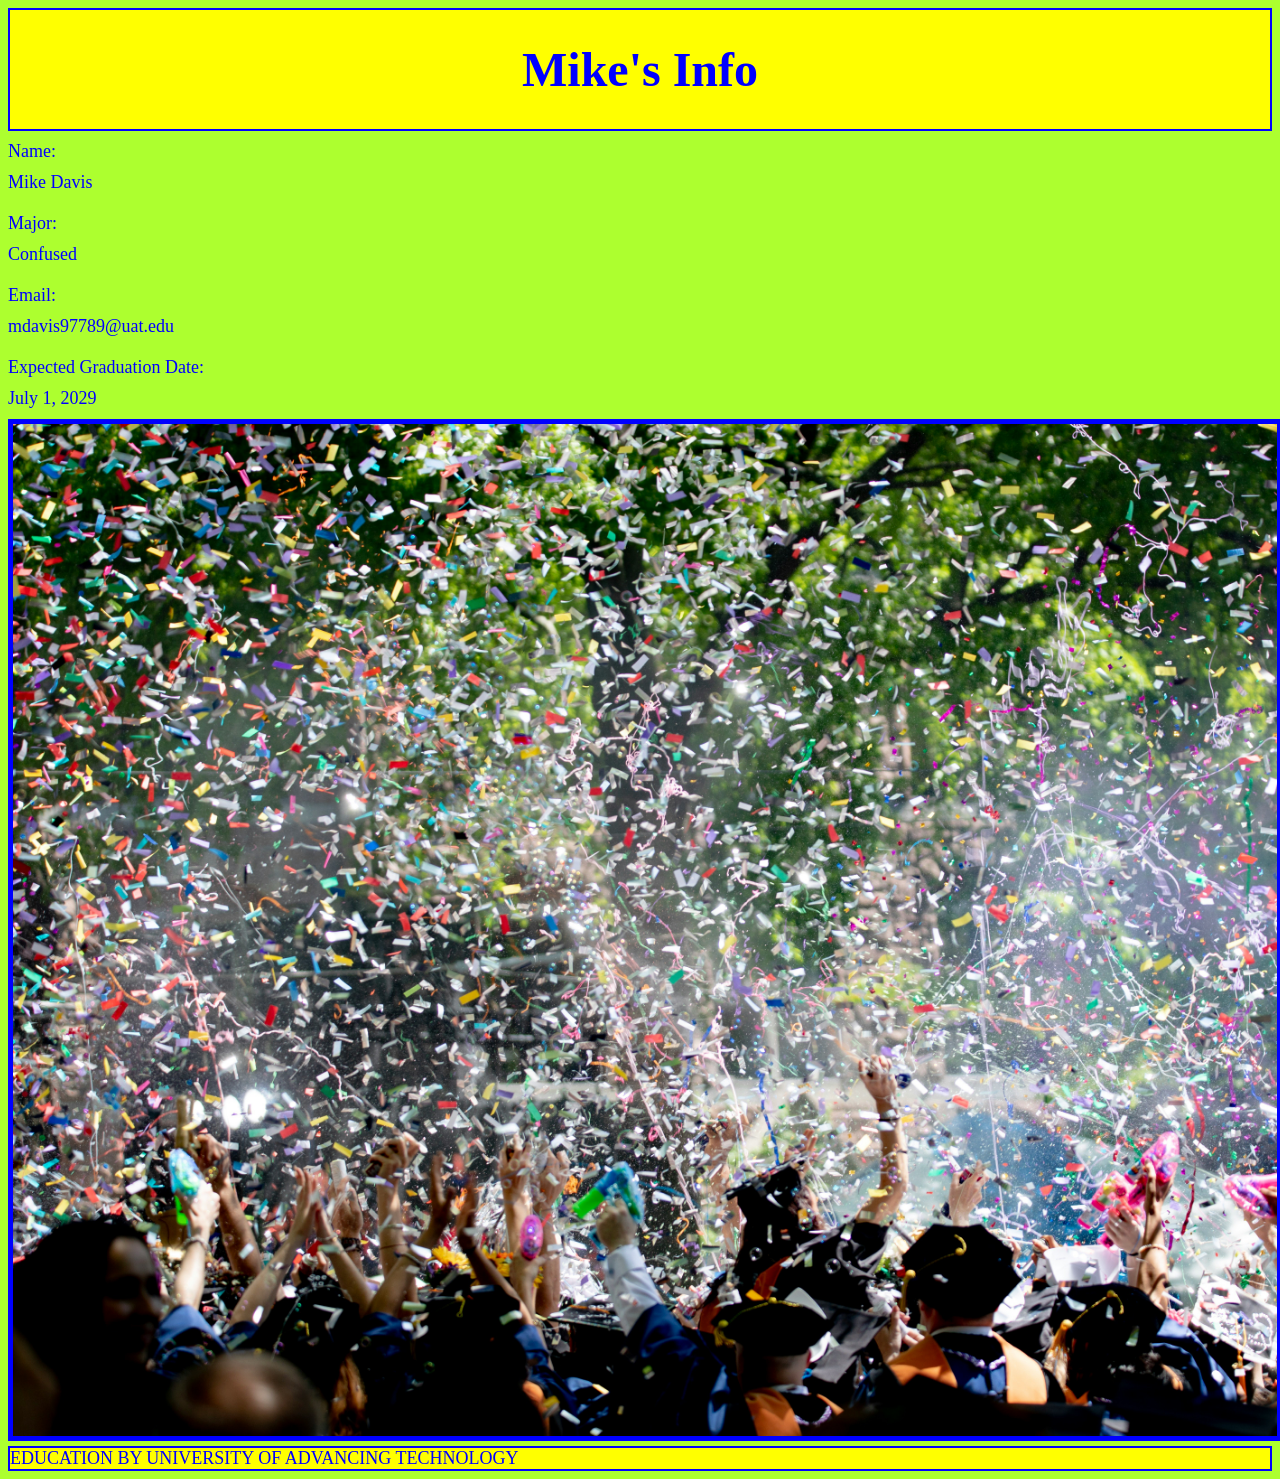
<file: Week 1 Assignment 1.2 Review and Practice HTML-CSS-JavaScript/index.html>
<!DOCTYPE html>
<html lang="en">
<head>
    <meta charset="UTF-8">
    <meta name="viewport" content="width=device-width, initial-scale=1.0">
    <title>College</title>
    <!-- Linking in main.css -->
    <link rel="stylesheet" href="main.css">
    <!-- Linking in script.jss and defer so it loads properly -->
    <script src="script.js" defer></script>
</head>
<body>
    <header>
        <h1>Mike's Info</h1>
    </header>
    <main>
        <div>Name: </div>
        <div id="divName" class="padding"></div>
        <div>Major: </div>
        <div id="divMajor" class="padding"></div>
        <div>Email: </div>
        <div id="divEmail" class="padding"></div>
        <div>Expected Graduation Date: </div>
        <div id="divGradDate" class="padding"></div>
    </main>
    <img src="./images/Grads.jpg" alt="Graduation Celebration">

    <footer>
        EDUCATION BY UNIVERSITY OF ADVANCING TECHNOLOGY
    </footer>
</body>
</html>
</file>
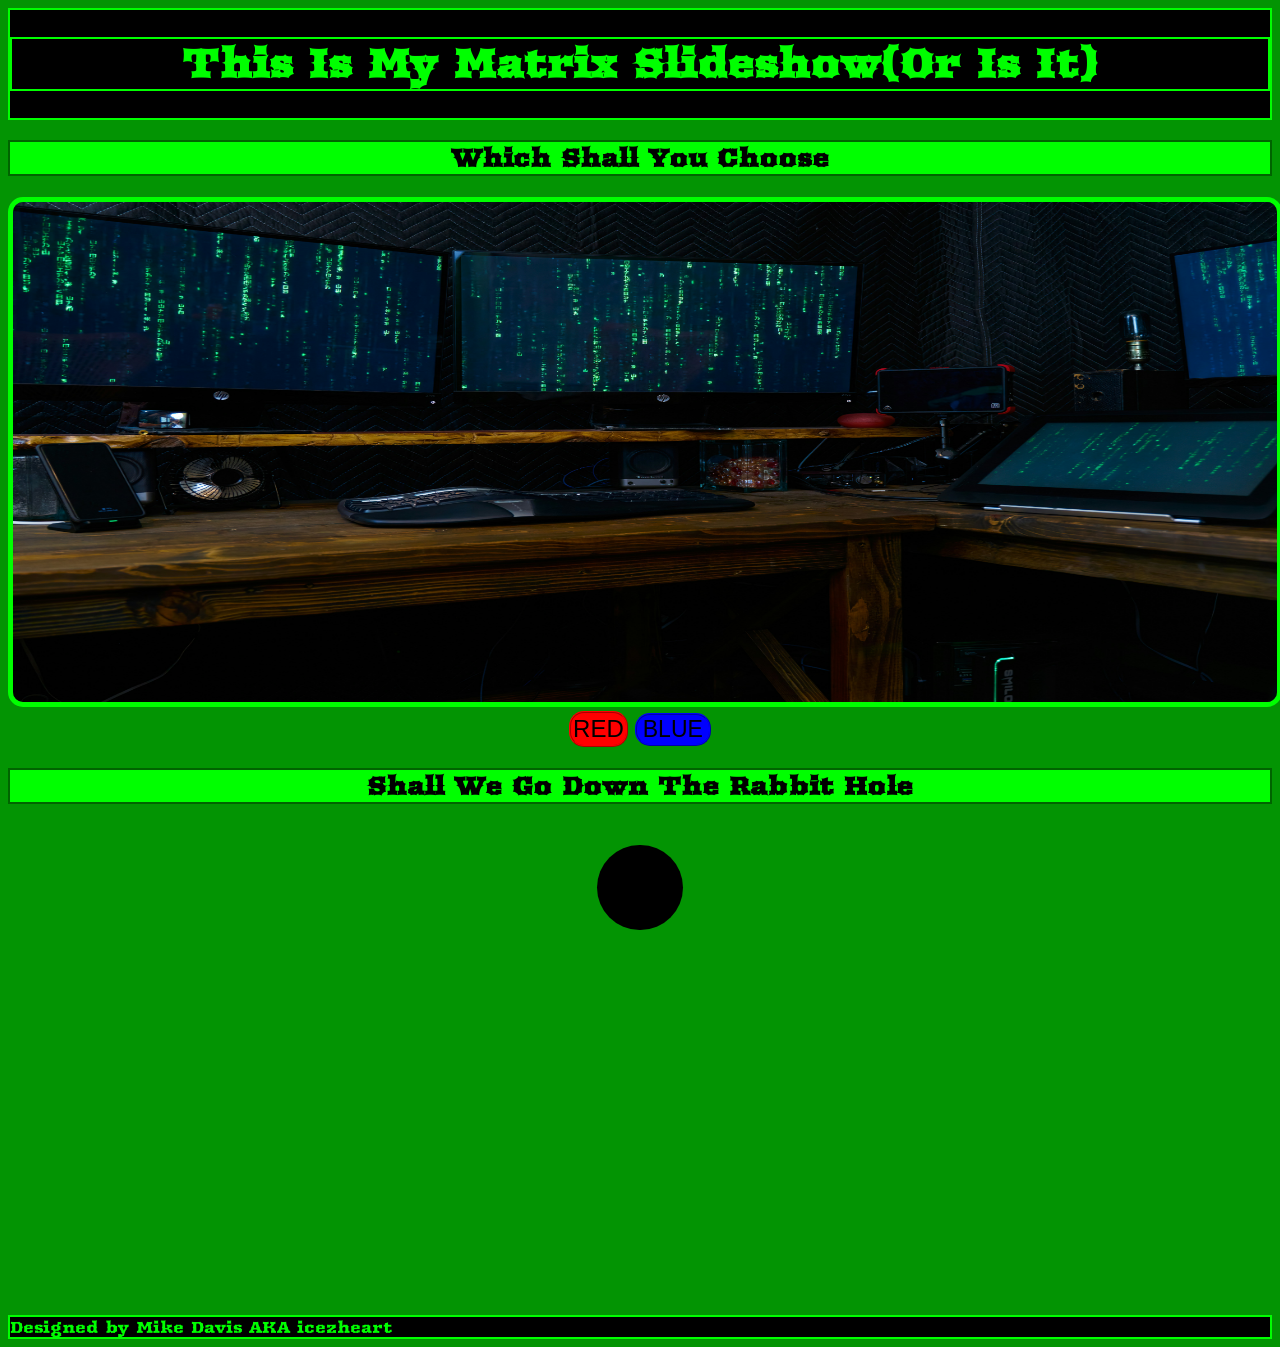
<file: Week 2 Assignment 2.1 Slideshow/index.html>
<!DOCTYPE html>
<html lang="en">
<head>
    <meta charset="UTF-8">
    <meta name="viewport" content="width=device-width, initial-scale=1.0">
    <title>Matrix</title>
    <!-- setting up my CSS and JavaScript links, add defer on JavaScript so it loads after HTML -->
    <link rel="stylesheet" href="stylesheet.css">
    <!-- import my google fonts -->
    <link rel="stylesheet" href="https://fonts.googleapis.com/css?family=Arbutus">
    <script src="script.js" defer></script>
</head>
<body>
    <header>
        <h1>This Is My Matrix Slideshow(Or Is It)</h1>
    </header>
    <main>
        <h2>Which Shall You Choose</h2>
        <!-- setting up image id to be show the slideshow -->
        <img id="imgSlide" src="" alt="Matrix Slideshow">
        <!-- set up divs so buttons can go below the slideshow images -->
        <div>
            <!-- setup button to view previous images -->
            <button onClick="previousImage();" class="button1">RED</button>
            <button onClick="nextImage();" class="button2">BLUE</button>
        </div>
        <h2>Shall We Go Down The Rabbit Hole</h2>
        <br>
        <div>
            <video id="magicMatrix" style="display: none;">
                <source src="./videos/magicMatrix.mp4" type="video/mp4">
            </video>
            <button id="matrix" class="btnMatrix">HOLE</button>
        </div>
    </main>
    <footer>
        Designed by Mike Davis AKA icezheart
    </footer>
</body>
</html>
</file>
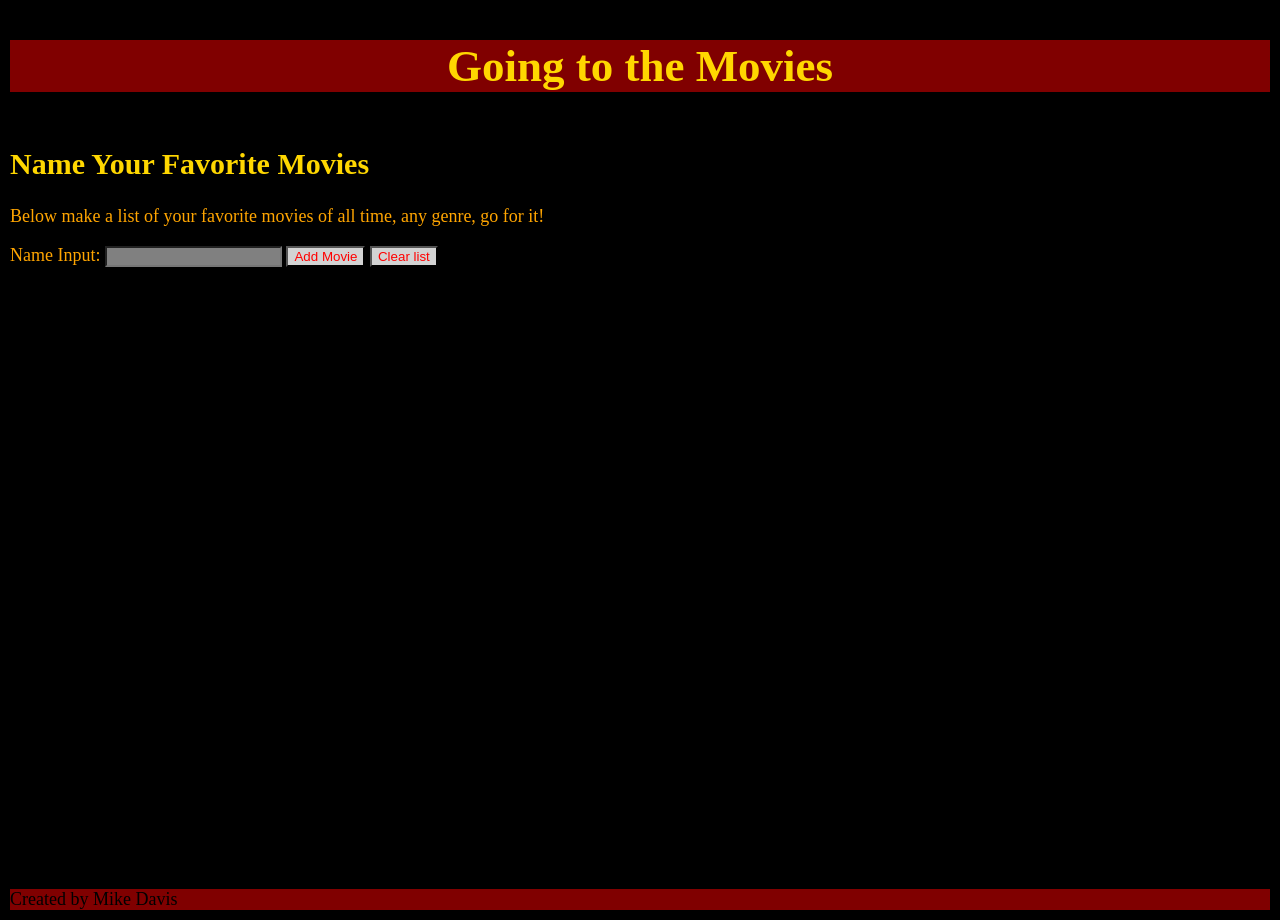
<file: Week 3 Assignment 3.1 Manipulating Data with JavaScript/index.html>
<!DOCTYPE html>
<html lang="en">
<head>
    <meta charset="UTF-8">
    <meta name="viewport" content="width=device-width, initial-scale=1.0">
    <title>Movies</title>
    <!-- css styles getting linked in -->
    <link rel="stylesheet" href="styles.css">
    <!-- JavaScript getting loaded with defer -->
    <script src="main.js" defer></script>
</head>
<body>
    <header>
        <h1>Going to the Movies</h1>
    </header>
    <main>
        <h2>Name Your Favorite Movies</h2>
        <p>
            Below make a list of your favorite movies of all time, any genre, go for it!
        </p>
        <!-- create a label for the input txtMovie -->
        <label for="txtMovie">Name Input: </label>
        <!-- speciftying formats and variable to be created  -->
        <input type="text" id="txtMovie" name="txtMovie">
        <!-- calling the function to addMovie when clicked -->
        <button onclick="addMovie();">Add Movie</button>
        <!-- calling function to clearList when clicked -->
        <button onclick="clearMovies();">Clear list</button>
        <!-- creating a space to show the movieList -->
        <div id="movieList">
            
        </div>
    </main>
    <footer>
            Created by Mike Davis
    </footer>
</body>
</html>
</file>
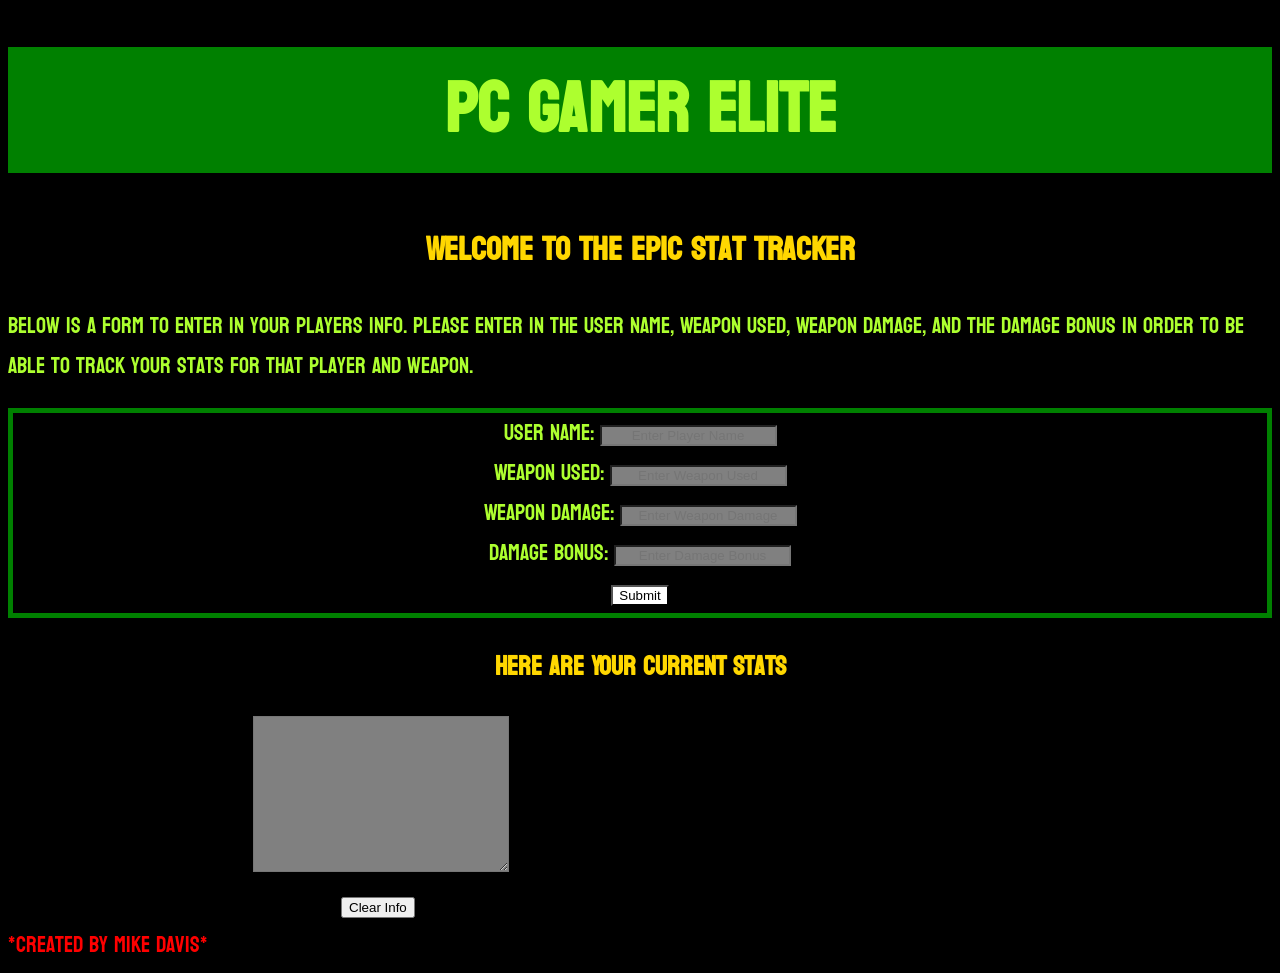
<file: Week 4 Assignment 4.1 Computer Game Elements/index.html>
<!DOCTYPE html>
<html lang="en">
<head>
    <meta charset="UTF-8">
    <meta name="viewport" content="width=device-width, initial-scale=1.0">
    <title>PC Gamer</title>
    <link rel="stylesheet" href="styles.css">
    <script src="main.js" defer></script>
    <link rel="stylesheet" href="https://fonts.googleapis.com/css?family=Bayon">
</head>
<body>
    <header>
        <h1>PC Gamer Elite</h1>
    </header>
    <main>
        <h2>Welcome to the Epic Stat Tracker</h2>
        <p>
            Below is a form to enter in your players info. Please enter in the User Name, Weapon Used, Weapon Damage,
            and the Damage Bonus in order to be able to track your stats for that player and weapon.
        </p>
        <form name="formApp" id="formApp" method="post" action="#">
            <div>
                <label for="userName">User Name: </label>
                <input type="text" id="userName" name="userName" placeholder="Enter Player Name" required>
            </div>
            <div>
                <label for="weaponUsed">Weapon Used: </label>
                <input type="text" id="weaponUsed" name="weaponUsed" placeholder="Enter Weapon Used" required>
            </div>
            <div>
                <label for="weaponDmg">Weapon Damage: </label>
                <input type="text" id="weaponDmg" name="weaponDmg" placeholder="Enter Weapon Damage" required>
            </div>
            <div>
                <label for="dmgBonus">Damage Bonus: </label>
                <input type="text" id="dmgBonus" name="dmgBonus" placeholder="Enter Damage Bonus" required>
            </div>
            <div>
                <!-- when I changed my input color to gray it made my sumbit gray so I just forced an inline css white -->
                <input style="background-color: white;" type="submit" onClick="processForm(event);">
            </div>
        </form>
        <h3>Here are Your Current stats</h3>
        <div id="txtArea">
            <textarea id="txtaOutput" readonly></textarea>
            <br>
            <button type="button" id="submitBtn" onClick="document.getElementById('txtaOutput').value = ' '">Clear Info</button>
        </div>
    </main>
    <footer>
        *Created By Mike Davis*
    </footer>
</body>
</html>
</file>
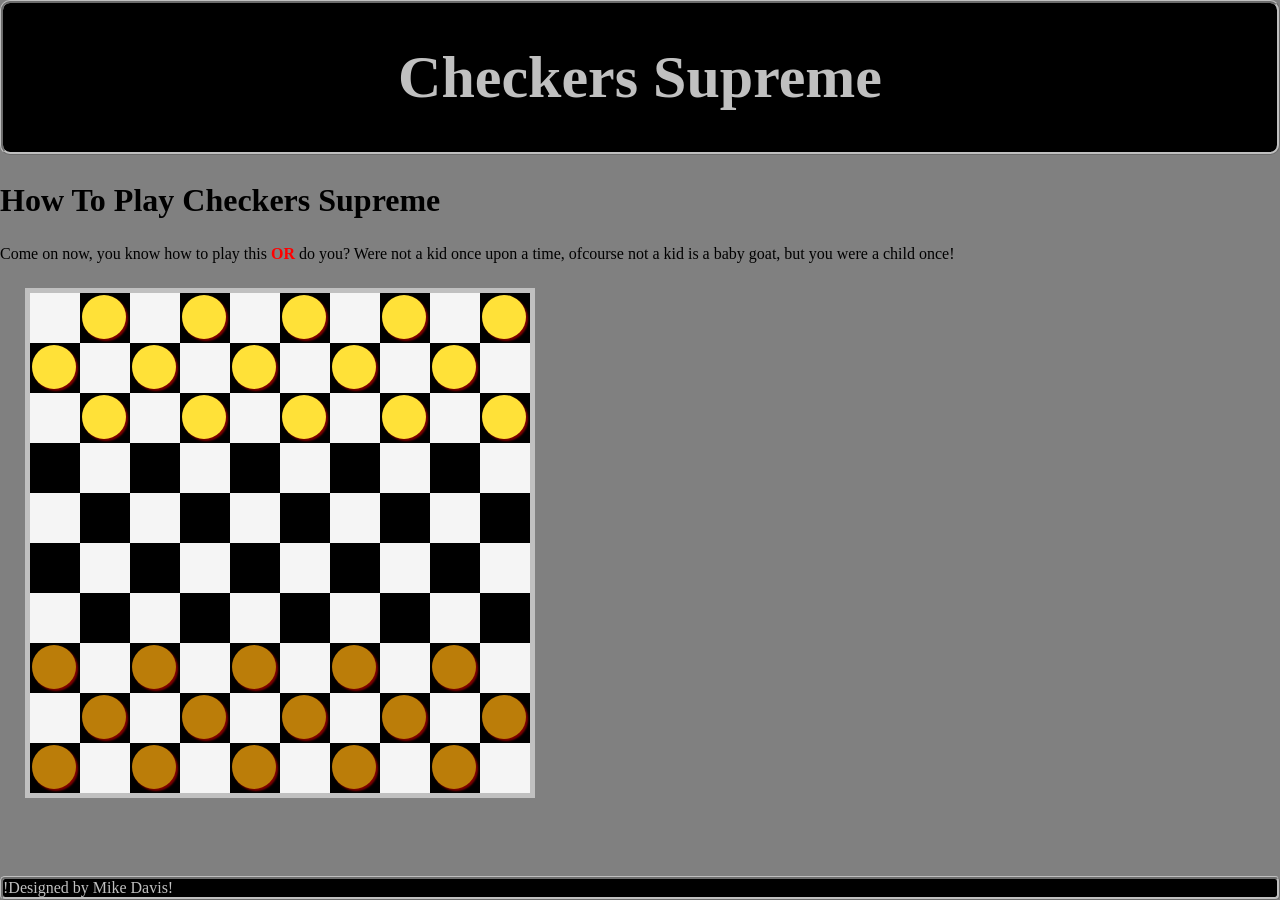
<file: Week 5 Assignment 5.1 Checkers/index.html>
<!DOCTYPE html>
<html lang="en">
<head>
    <meta charset="UTF-8">
    <meta name="viewport" content="width=device-width, initial-scale=1.0">
    <title>Checkers</title>
    <link rel="stylesheet" href="checkers.css">
    <script src="checkers.js" defer></script>
</head>
<body>
    <header>
        <h1>Checkers Supreme</h1>
    </header>
    <main>
        <h2>How To Play Checkers Supreme</h2>
        <p>
            Come on now, you know how to play this <span style="color: red; font-weight: bolder;">OR</span> do you? Were not a kid once upon a time, ofcourse not a kid is a baby goat, but you were a child once!
        </p>
        <div id="checkerBoard">
            <!-- checker board will go here -->
        </div>
        <span id="spnSecret"></span>
    </main>
    <footer>
        !Designed by Mike Davis!
    </footer>
</body>
</html>
</file>
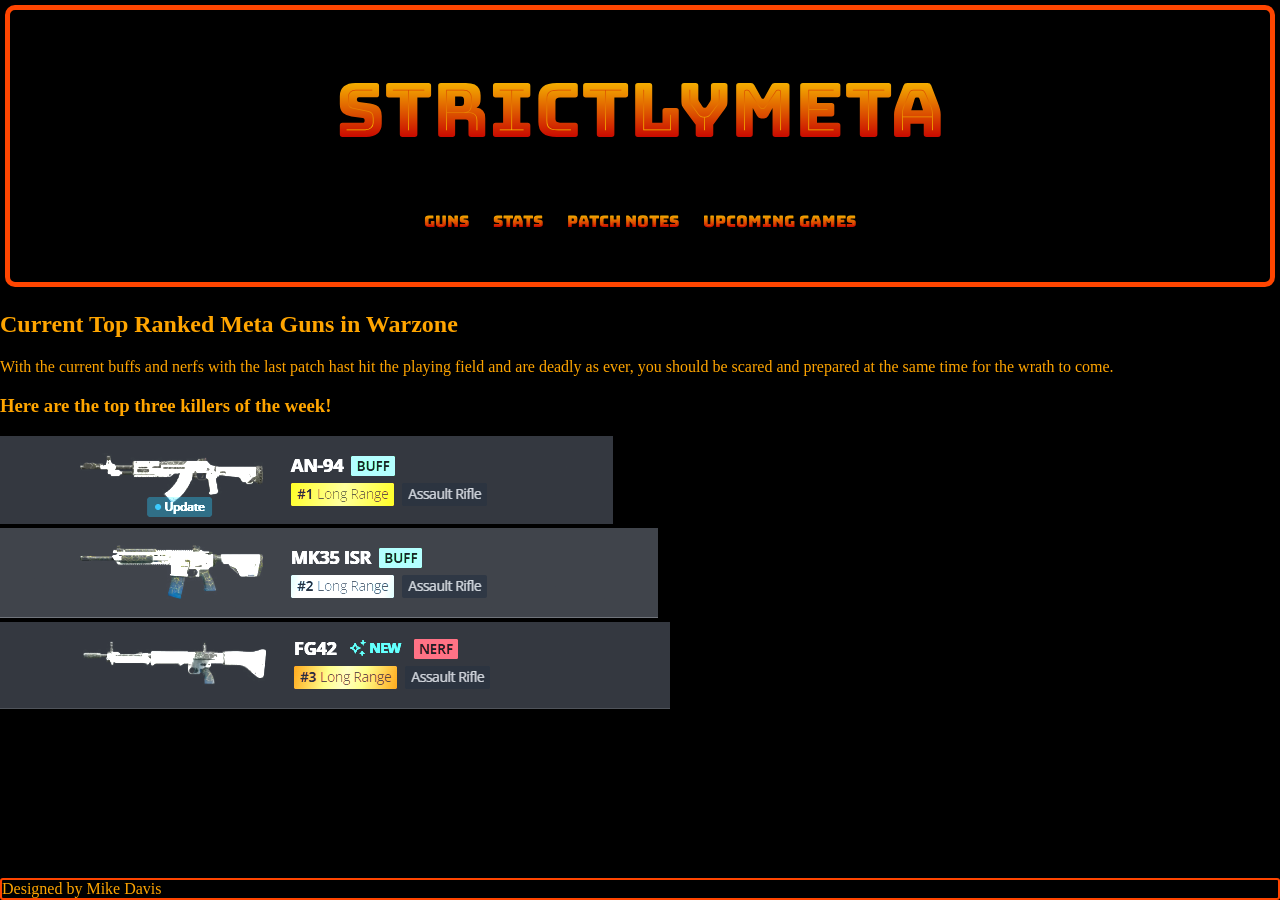
<file: Final Project/StrictlyMeta/index.html>
<!DOCTYPE html>
<html lang="en">
<head>
    <meta charset="UTF-8">
    <meta name="viewport" content="width=device-width, initial-scale=1.0">
    <title>StrictlyMeta</title>
    <link href='https://fonts.googleapis.com/css?family=Angkor' rel='stylesheet'>
    <link href='https://fonts.googleapis.com/css?family=Asset' rel='stylesheet'>
    <link href='https://fonts.googleapis.com/css?family=Bungee Spice' rel='stylesheet'>
    <link href='https://fonts.googleapis.com/css?family=Aclonica' rel='stylesheet'>
    <link rel="stylesheet" href="mainStyles.css">
    <script src="main.js" defer></script>
</head>
<body>
    <header>
        <h1>StrictlyMeta</h1>
        <div id="divLinks">
            <a href="guns.html">Guns</a>
            <a href="stats.html">Stats</a>
            <a href="patchnotes.html">Patch Notes</a>
            <a href="upcoming.html">Upcoming Games</a>
        </div>
    </header>
    <main>
        <h2>Current Top Ranked Meta Guns in Warzone</h2>
        <p>
            With the current buffs and nerfs with the last patch hast hit the playing field and are deadly as ever, you should be scared and prepared at the same time for the wrath to come.
        </p>
        <h3>Here are the top three killers of the week!</h3>
        <div id="an94">
            <img src="./images/AN94.png" alt="AN 94 Assault Rifle">
        </div>
        <div id="mk35">
            <img src="./images/MK35ISR.png" alt="MK 35 ISR Assault Rifle">
        </div>
        <div id="fg42">
            <img src="./images/FG42.png" alt="FG 42 Assault Rifle">
        </div>
    </main>
    <footer>
        Designed by Mike Davis
    </footer>
</body>
</html>
</file>
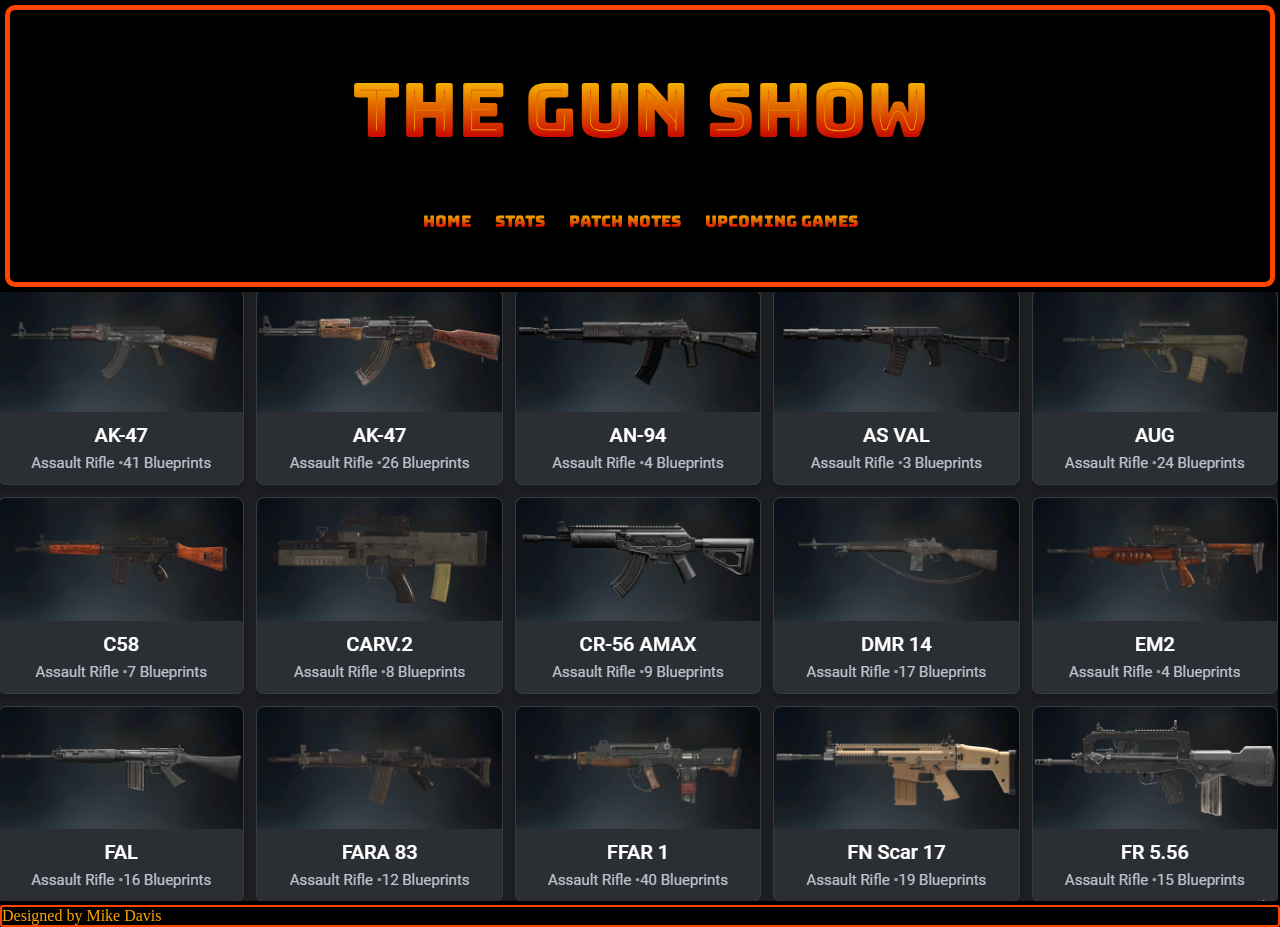
<file: Final Project/StrictlyMeta/guns.html>
<!DOCTYPE html>
<html lang="en">
<head>
    <meta charset="UTF-8">
    <meta name="viewport" content="width=device-width, initial-scale=1.0">
    <title>Guns</title>
    <link href='https://fonts.googleapis.com/css?family=Angkor' rel='stylesheet'>
    <link href='https://fonts.googleapis.com/css?family=Asset' rel='stylesheet'>
    <link href='https://fonts.googleapis.com/css?family=Bungee Spice' rel='stylesheet'>
    <link href='https://fonts.googleapis.com/css?family=Aclonica' rel='stylesheet'>
    <link rel="stylesheet" href="mainStyles.css">
    <script src="main.js" defer></script>
</head>
<body>
    <header>
        <h1>The Gun Show</h1>
        <div id="divLinks">
            <a href="index.html">Home</a>
            <a href="stats.html">Stats</a>
            <a href="patchnotes.html">Patch Notes</a>
            <a href="upcoming.html">Upcoming Games</a>
        </div>
    </header>
    <main>
        <div id="gunList">
            <img src="./images/gunList.png" alt="A variety of Assault Guns">
        </div>
    </main>
    <footer>
        Designed by Mike Davis
    </footer>
</body>
</html>
</file>
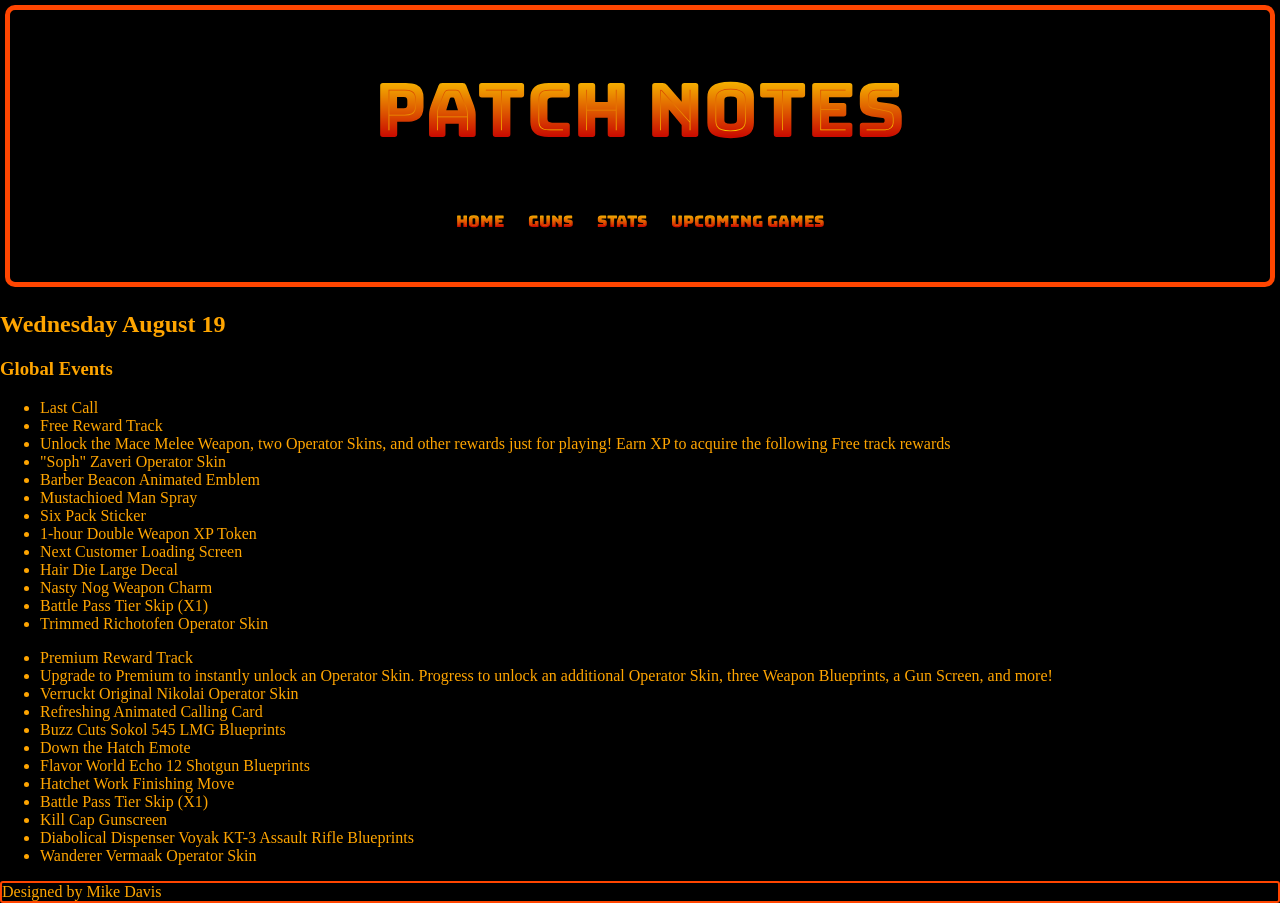
<file: Final Project/StrictlyMeta/patchnotes.html>
<!DOCTYPE html>
<html lang="en">
<head>
    <meta charset="UTF-8">
    <meta name="viewport" content="width=device-width, initial-scale=1.0">
    <title>Patch Notes</title>
    <link href='https://fonts.googleapis.com/css?family=Angkor' rel='stylesheet'>
    <link href='https://fonts.googleapis.com/css?family=Asset' rel='stylesheet'>
    <link href='https://fonts.googleapis.com/css?family=Bungee Spice' rel='stylesheet'>
    <link href='https://fonts.googleapis.com/css?family=Aclonica' rel='stylesheet'>
    <link rel="stylesheet" href="mainStyles.css">
    <script src="main.js" defer></script>
</head>
<body>
    <header>
        <h1>Patch Notes</h1>
        <div id="divLinks">
            <a href="index.html">Home</a>
            <a href="guns.html">Guns</a>
            <a href="stats.html">Stats</a>
            <a href="upcoming.html">Upcoming Games</a>
        </div>
    </header>
    <main>
        <h2>Wednesday August 19</h2>
        <h3>Global Events</h3>
        <ul>
            <li>Last Call</li>
            <li>Free Reward Track</li>
            <li>Unlock the Mace Melee Weapon, two Operator Skins, and other rewards just for playing! Earn XP to acquire the following Free track rewards</li>
            <li>"Soph" Zaveri Operator Skin</li>
            <li>Barber Beacon Animated Emblem</li>
            <li>Mustachioed Man Spray</li>
            <li>Six Pack Sticker</li>
            <li>1-hour Double Weapon XP Token</li>
            <li>Next Customer Loading Screen</li>
            <li>Hair Die Large Decal</li>
            <li>Nasty Nog Weapon Charm</li>
            <li>Battle Pass Tier Skip (X1)</li>
            <li>Trimmed Richotofen Operator Skin</li>
        </ul>
        <ul>
            <li>Premium Reward Track</li>
            <li>Upgrade to Premium to instantly unlock an Operator Skin. Progress to unlock an additional Operator Skin, three Weapon Blueprints, a Gun Screen, and more!</li>
            <li>Verruckt Original Nikolai Operator Skin</li>
            <li>Refreshing Animated Calling Card</li>
            <li>Buzz Cuts Sokol 545 LMG Blueprints</li>
            <li>Down the Hatch Emote</li>
            <li>Flavor World Echo 12 Shotgun Blueprints</li>
            <li>Hatchet Work Finishing Move</li>
            <li>Battle Pass Tier Skip (X1)</li>
            <li>Kill Cap Gunscreen</li>
            <li>Diabolical Dispenser Voyak KT-3 Assault Rifle Blueprints</li>
            <li>Wanderer Vermaak Operator Skin</li>
        </ul>
        <p>

        </p>
        <div>

        </div>
    </main>
    <footer>
        Designed by Mike Davis
    </footer>
</body>
</html>
</file>
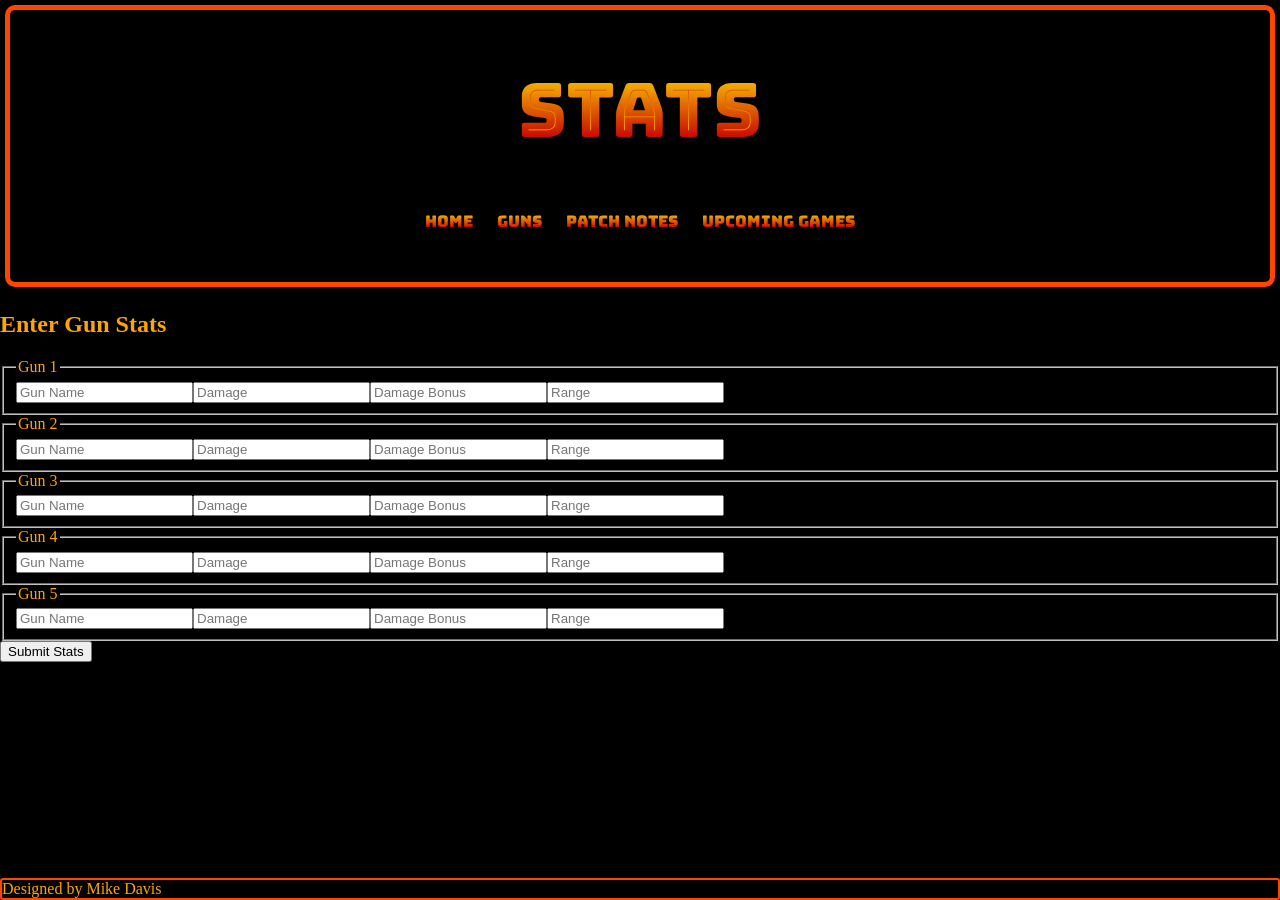
<file: Final Project/StrictlyMeta/stats.html>
<!DOCTYPE html>
<html lang="en">
<head>
    <meta charset="UTF-8">
    <meta name="viewport" content="width=device-width, initial-scale=1.0">
    <title>Stats</title>
    <link href='https://fonts.googleapis.com/css?family=Angkor' rel='stylesheet'>
    <link href='https://fonts.googleapis.com/css?family=Asset' rel='stylesheet'>
    <link href='https://fonts.googleapis.com/css?family=Bungee Spice' rel='stylesheet'>
    <link href='https://fonts.googleapis.com/css?family=Aclonica' rel='stylesheet'>
    <link rel="stylesheet" href="mainStyles.css">
    <script src="main.js" defer></script>
</head>
<body>
    <header>
        <h1>Stats</h1>
        <div id="divLinks">
            <a href="index.html">Home</a>
            <a href="guns.html">Guns</a>
            <a href="patchnotes.html">Patch Notes</a>
            <a href="upcoming.html">Upcoming Games</a>
        </div>
    </header>
    <main>
        
    </main>
    <footer>
        Designed by Mike Davis
    </footer>
    
</body>
</html>
</file>
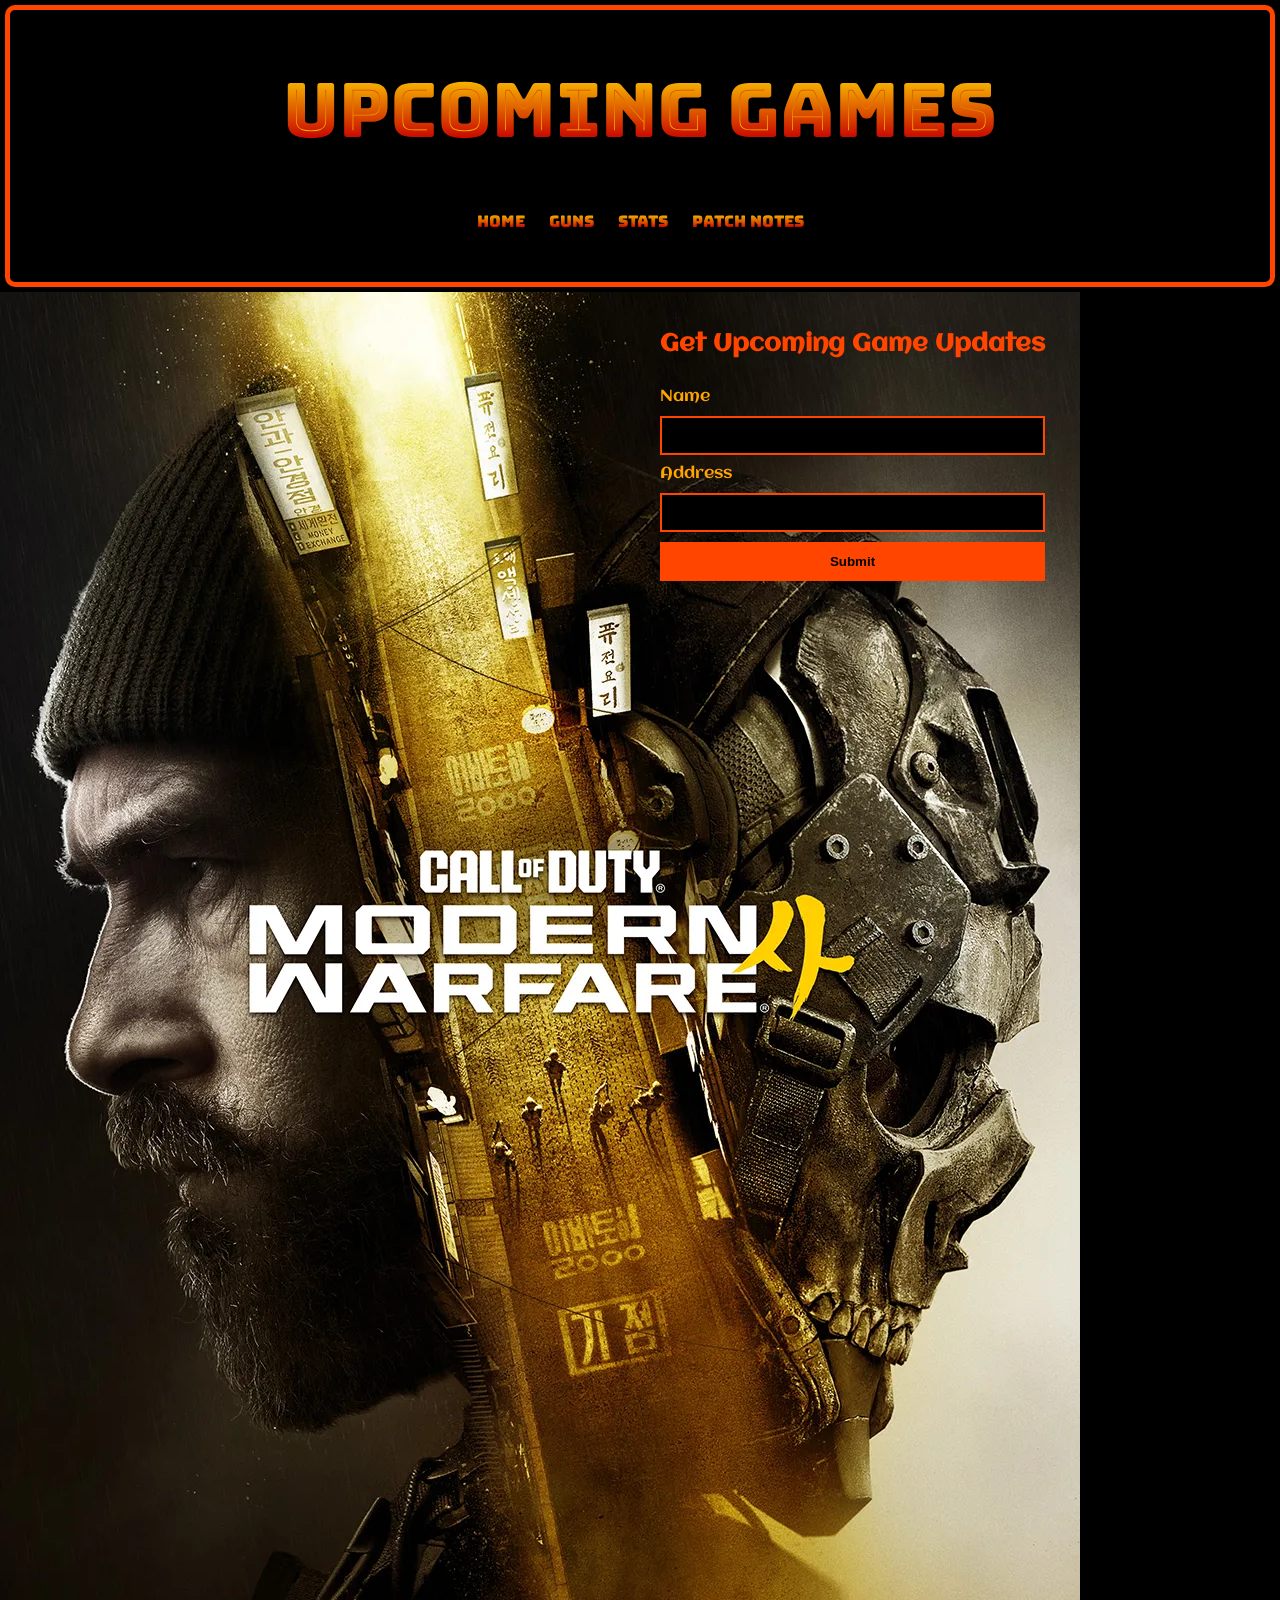
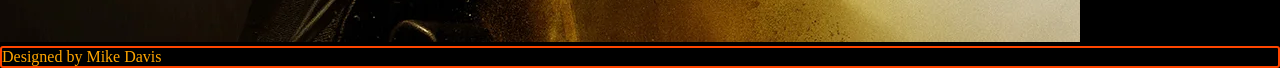
<file: Final Project/StrictlyMeta/upcoming.html>
<!DOCTYPE html>
<html lang="en">
<head>
    <meta charset="UTF-8">
    <meta name="viewport" content="width=device-width, initial-scale=1.0">
    <title>Upcoming Games</title>
    <link href='https://fonts.googleapis.com/css?family=Angkor' rel='stylesheet'>
    <link href='https://fonts.googleapis.com/css?family=Asset' rel='stylesheet'>
    <link href='https://fonts.googleapis.com/css?family=Bungee Spice' rel='stylesheet'>
    <link href='https://fonts.googleapis.com/css?family=Aclonica' rel='stylesheet'>
    <link rel="stylesheet" href="mainStyles.css">
    <script src="main.js" defer></script>
</head>
<body>
    <header>
        <h1>Upcoming Games</h1>
        <div id="divLinks">
            <a href="index.html">Home</a>
            <a href="guns.html">Guns</a>
            <a href="stats.html">Stats</a>
            <a href="patchnotes.html">Patch Notes</a>
        </div>
    </header>
    <main id="upcoming">
        <div id="mw4Vault">
            <img src="./images/MW4Vault.webp" alt="Modernwarfare 4 Release Poster"> 
        </div>
        <div id="mw4Form">
        </div>
    </main>
    <footer>
        Designed by Mike Davis
    </footer>
</body>
</html>
</file>
<file: Week 1 Assignment 1.2 Review and Practice HTML-CSS-JavaScript/main.css>
/* global CSS */
body{
    background-color: greenyellow;
    color: blue;
    font-size: large;
}

header{
    border: 2px blue solid;
    background-color: yellow;
    text-align: center;
    font-size: x-large;
}

div{
    margin-top: 5px;
    padding-top: 5px
}

.padding{
    padding-bottom: 10px;
}

img{
    border: 5px blue solid;
    width: 100%;
}

footer{
    border: 2px blue solid;
    background-color: yellow;
}
</file>
<file: Week 2 Assignment 2.1 Slideshow/stylesheet.css>
/* main CSS stylesheet */
/* setting the overall look in the body mainly the font I wanted */
body{
    font-family: 'Arbutus';
    background-color: rgb(3, 148, 3);
}

header, h1{
    border: rgb(0, 255, 0) solid 2px;
    font-size: 40px;
    background-color: black;
    color: rgb(0, 255, 0);
    text-align: center;
}

img{
    border: rgb(0, 255, 0) solid 5px;
    border-radius: 15px;
    width: 100%;
    height: 500px;
}

div{
    text-align: center;
}

button:hover{
    border-style: ridge;
    border-color: rgb(60, 255, 0);
    background-color: black;
    color: rgb(0, 255, 0);
}
/* matrix movie classic - choose the red pill or blue pill */
.button1{
    padding: 2px;
    padding-left: 2px;
    padding-right: 2px;
    border-style: ridge;
    border-color: red;
    border-radius: 15px;
    background-color: red;
    font-size: x-large;
}
/* matrix classic - choose the blue pill or red pill */
.button2{
    border-style: ridge;
    border-color: blue;
    border-radius: 15px;
    background-color: blue;
    font-size: 23px;
}

h2{
    border: darkgreen solid 2px;
    font-size: 25px;
    background-color: rgb(0, 255, 0);
    text-align: center;
}

.btnMatrix{
    border: none;
    padding: 25px;
    padding-top: 35px;
    padding-bottom: 35px;
    border-radius: 60px;
    background-color: black;
}

#magicMatrix{
    display: none;
    position: fixed;
    top: 0;
    left: 0;
    width: 100vw;
    height: 100vh;
    object-fit: cover;
    z-index: 9999;
}

footer{
    margin-top: 385px;
    border: rgb(0, 255, 0) solid 2px;
    background-color: black;
    color: rgb(0, 255, 0);
}
</file>
<file: Week 3 Assignment 3.1 Manipulating Data with JavaScript/styles.css>
body{
    height: 100%;
    margin: 10px;
    font-size: large;
    background-color: black;
    color: orange;
}
/* changed the display to show in columns trying to figure out a way to make the footer stay on the bottom instead of hugging the content above */
body{
    display: flex;
    flex-direction: column;
    min-height: 100vh;
}

h1{
    font-size: 45px;
    text-align: center;
    background-color: maroon;
    color: gold;
}
/* setting the main element to the primary flex */
main{
    flex-grow: 1;
}

h2{
    font-size: 30px;
    color: gold;
}

input{
    background-color: gray;
    color: maroon;
}

button{

    background-color: lightgray;
    color: red;
}

button:hover{
    background-color: gray;
    color: blue;
}
/* set the div elements values */
#movieList{
    background-color: gray;
    color: maroon;
}

footer{
    
    background-color: maroon;
    color: black;
}
</file>
<file: Week 4 Assignment 4.1 Computer Game Elements/styles.css>
body{
    background-color: black;
    color: greenyellow;
    font-family: 'Bayon';
    font-size: 22px;
}

header{
    background-color: green;
    font-size: 35px;
    text-align: center;
}

h2{
    color: gold;
    font-weight: bolder;
    text-align: center;
}

form{
    border: green solid 5px;
    text-align: center;
}

input{
    background-color: gray;
    text-align: center;
}

h3{
    color: gold;
    text-align: center;
}
/* could not get my txtArea to center so I just increased the margin */
#txtArea{
    margin-left: 245px;
}

textarea{
    width: 250px;
    height: 150px;
    background-color: gray;
    text-align: center;
}
/* button wouldn't align center so I forced a left margin till it looked good, I've had some center alignment issues with the textarea div, I even tried to center it from the div id no luck I don't know what is overriding it */
button{
    margin-left: 88px;
}

footer{
    color: red;
}
</file>
<file: Week 5 Assignment 5.1 Checkers/checkers.css>
/* Main CSS stylesheet */
body{
    background-color: grey;
    height: 100%;
    margin: 0;
    min-height: 100vh;
    display: flex;
    flex-direction: column;
}

header{
    border: solid silver 3px;
    border-style: ridge;
    border-radius: 10px;
    background-color: black;
    color: silver;
    font-size: 30px;
    text-align: center;
}

h2{
    color: black;
    font-size: xx-large;
}

p{
    color: black;
    font-size: medium;
}
/* setup flex to keep the footer at the bottom of the screen as content grows */
main{
    flex: 1;
}
/* main board set up */
#checkerBoard{
    width: 500px;
    height: 500px;
    margin: 25px;
    border: 5px solid silver;
}
/* individual square formating */
.checkerSqr{
    width: 50px;
    height: 50px;
    float: left;
    background-color: black;
}
/* alt square formating */
.checkerSqrAlt{
    width: 50px;
    height: 50px;
    background-color: whitesmoke;
}
/* checker pieces themselves */
.checkerPiece{
    width: 44px;
    height: 44px;
    margin: 2px;
    border-radius: 50%;
    box-shadow: 2px 2px 2px maroon;
    
}
/* set color for one side */
.checkerPiece-g{
    background-color: rgb(255, 225, 56);
}
/* set color for the opposite side */
.checkerPiece-o{
    background-color: rgb(187, 125, 9);
}

#spnSecret{
    display: none;
}

button{
    margin-left: 200px;
    border: 2px solid silver;
    border-radius: 10px;
    background-color: black;
    color: silver;
    font-size: x-large;
}

button:hover{
    background-color: silver;
    color: black;
}

footer{
    border: silver;
    border-style: ridge;
    border-radius: 5px;
    background-color: black;
    color: silver;
}
</file>
<file: Final Project/StrictlyMeta/mainStyles.css>
/* Main stylesheet for all pages */
body{
    min-height: 100vh;
    margin: 0;
    display: flex;
    flex-direction: column;
    background-color: black;
    color: black;
}

header{
    margin: 5px;
    border: 5px solid orangered;
    border-radius: 10px;
    background-color: black;
    text-align: center;
}

#divLinks{
    margin-bottom: 50px;
}

h1{
    font-size: 75px;
    font-family: Bungee Spice;
    font-weight: bolder;
}

a{
    margin: 10px;
    text-decoration: none;
    color: orangered;
    font-size: medium;
    font-family: Bungee Spice;
}

a:hover{
    color: yellow;
}

main{
    color: orange;
}

footer{
    border: 2px solid orangered;
    border-radius: 3px;
    margin-top: auto;
    background-color: black;
    color: orange;
}
/* Upcoming games page specific */
#upcoming{
    display: flex;
    flex-direction: row;
    width: 100%;
    height: auto;
}

#mw4Vault{
    max-width: 50%;
    height: auto;
}

#mw4Form{
    max-width: 50%;
    height: auto;
}

#addressForm{
    display: flex;
    flex-direction: column;
    gap: 10px;
    padding: 20px;
    color: orange;
    font-family: Aclonica;
}

#addressForm h2{
    color: orangered;
}

#addressForm input{
    padding: 10px;
    border: 2px solid orangered;
    background-color: black;
    color: orange;
}

#addressForm button{
    padding: 10px;
    border: 2px solid orangered;
    background-color: orangered;
    color: black;
    font-weight: bold;
    cursor: pointer;
}

#addressForm button:hover{
    background-color: yellow;
}

#formMessage{
    color: yellow;
}
</file>
